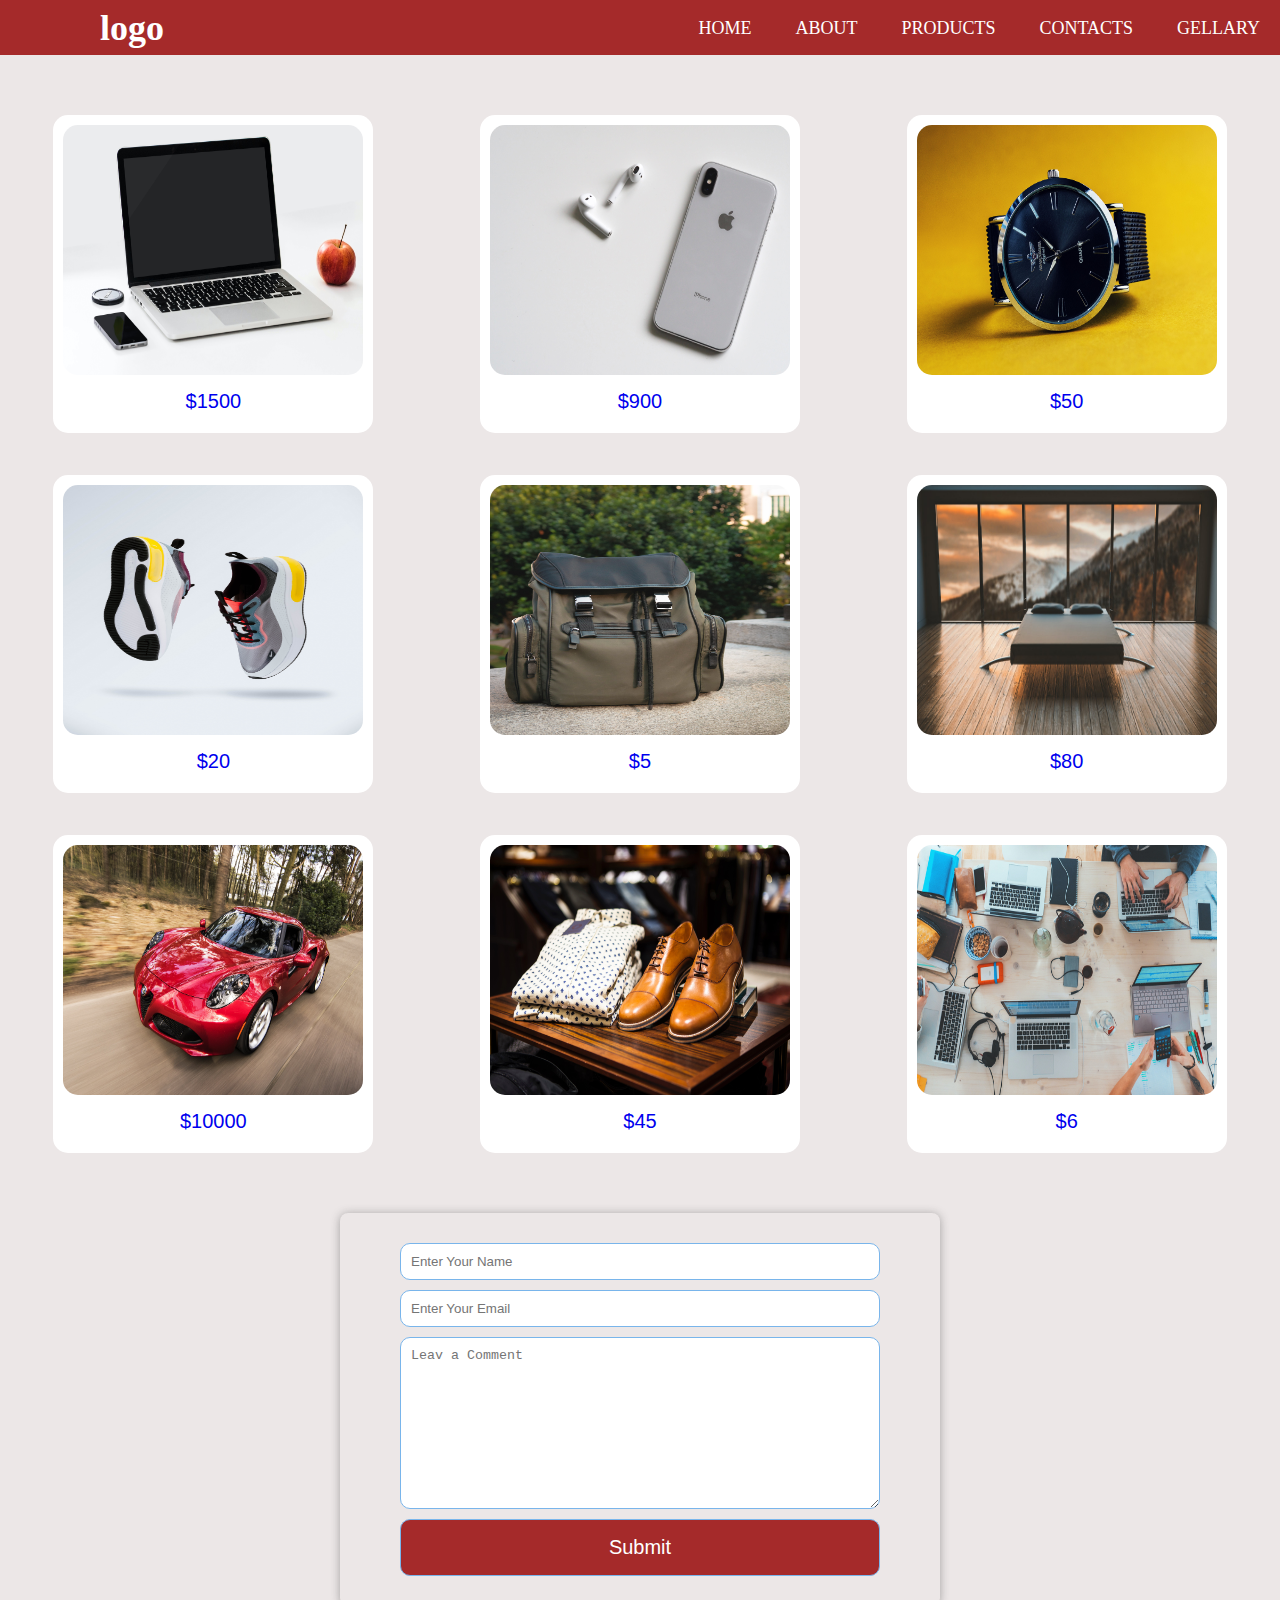
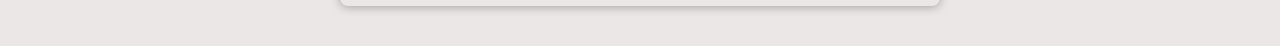
<file: index.html>
<!DOCTYPE html>
<html lang="en">
<head>
    <meta charset="UTF-8">
    <meta name="viewport" content="width=device-width, initial-scale=1.0">
    <title>Menu</title>
    <link rel="stylesheet" href="styles.css">
</head>
<body>

    <header>
        <div class="logo">
            <h1>logo</h1>
        </div>
        
        <div class="links">
            <nav>
                <ul>
                    <li><a href="links.html">Home</a></li>
                    <li><a href="#">About</a></li>
                    <li><a href="index.html">Products</a></li>
                    <li><a href="#">Contacts</a></li>
                    <li><a href="#">Gellary</a></li>
                </ul>
            </nav>
        </div>

    </header>

   <div class="container">
    <div class="products">
        <div class="product">
           <a href="index.html">
            <div class="img">
                <img src="/Laptop.jpg" alt="">
               </div>
               <span>$1500</span> 
           </a>
        </div>
        <div class="product">
           <a href="index.html">
            <div class="img">
                <img src="/Iphone.jpg" alt="">
               </div>
               <span>$900</span> 
           </a>
        </div>
        <div class="product">
           <a href="index.html">
            <div class="img">
                <img src="/Watch.jpg" alt="">
               </div>
               <span>$50</span> 
           </a>
        </div>
        <div class="product">
           <a href="index.html">
            <div class="img">
                <img src="/kabo.jpg" alt="">
               </div>
               <span>$20</span> 
           </a>
        </div>
        <div class="product">
           <a href="index.html">
            <div class="img">
                <img src="/bag.jpg" alt="">
               </div>
               <span>$5</span> 
           </a>
        </div>
        <div class="product">
           <a href="index.html">
            <div class="img">
                <img src="/bed.jpg" alt="">
               </div>
               <span>$80</span> 
           </a>
        </div>
        <div class="product">
           <a href="index.html">
            <div class="img">
                <img src="/car.jpg" alt="">
               </div>
               <span>$10000</span> 
           </a>
        </div>
        <div class="product">
           <a href="index.html">
            <div class="img">
                <img src="/labis.jpg" alt="">
               </div>
               <span>$45</span> 
           </a>
        </div>
        <div class="product">
           <a href="index.html">
            <div class="img">
                <img src="/office.jpg" alt="">
               </div>
               <span>$6</span> 
           </a>
        </div>
        
    </div>

   </div>

   <form action="#">
    <input type="text" placeholder="Enter Your Name">
    <input type="email" placeholder="Enter Your Email">
    <textarea name="" id="" cols="30" rows="10"placeholder="Leav a Comment"></textarea>
    <button>Submit</button>
   </form>
    
</body>
</html>
</file>
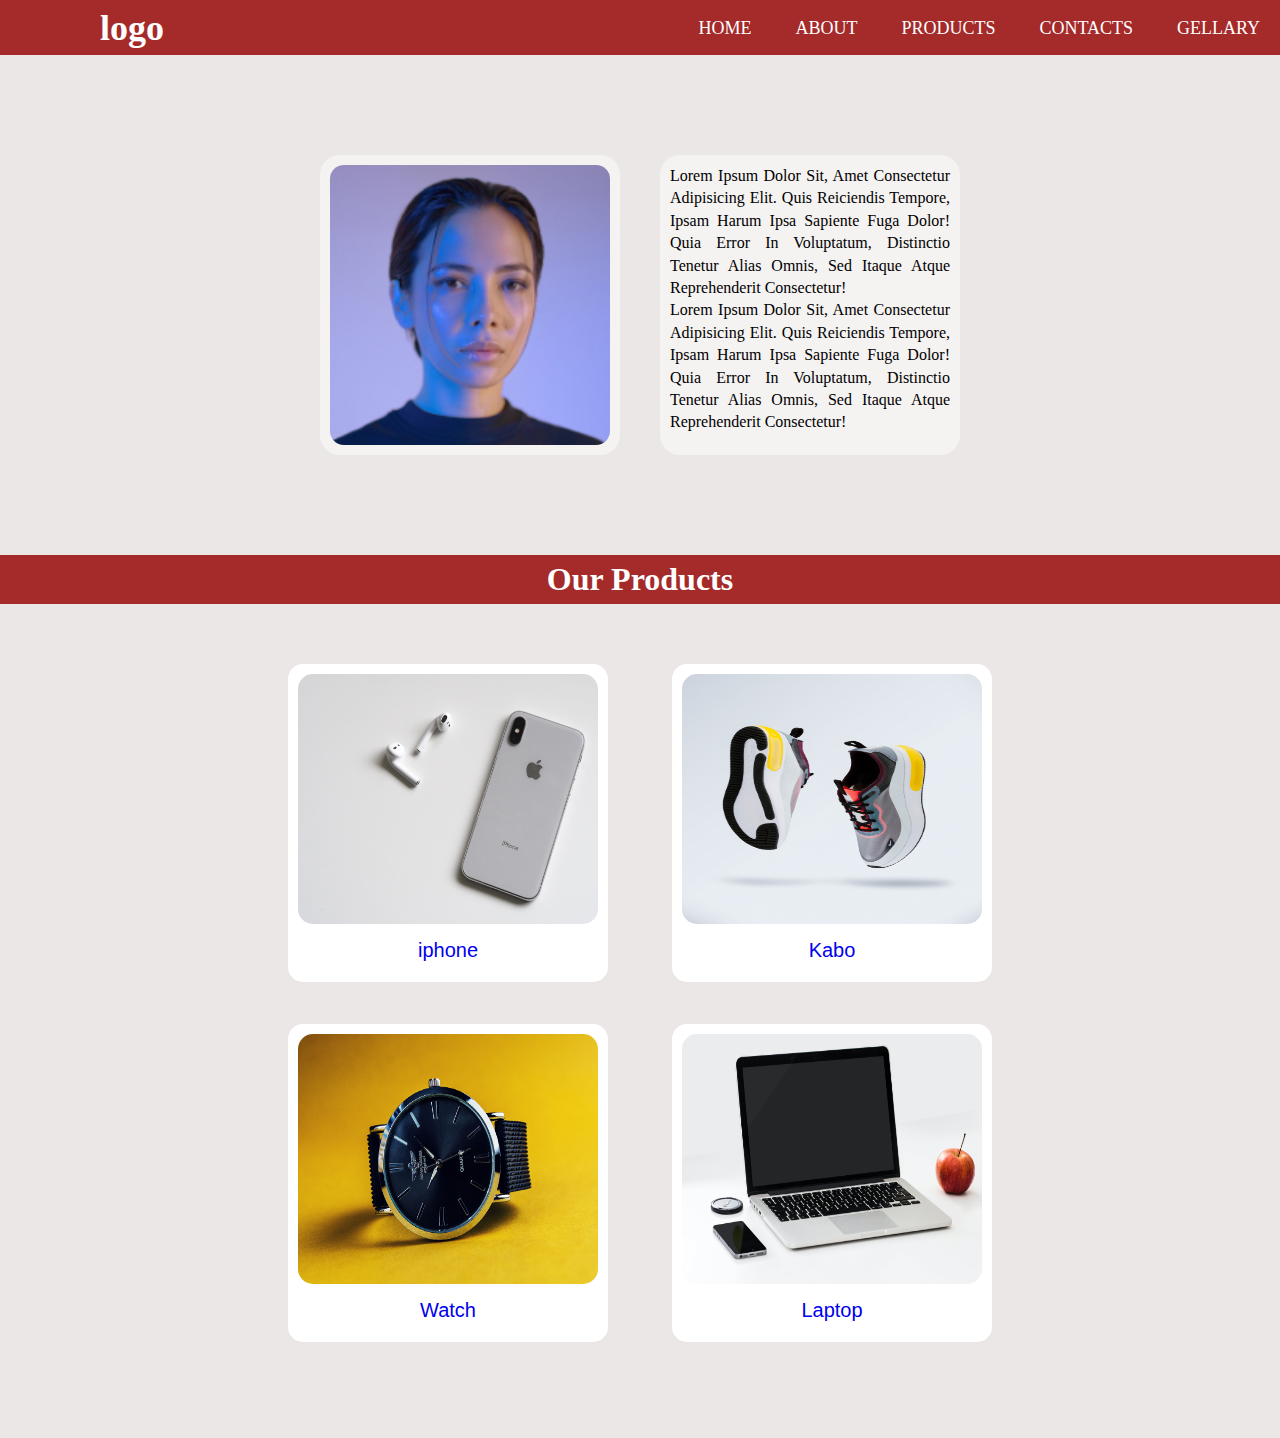
<file: links.html>
<!DOCTYPE html>
<html lang="en">
<head>
    <meta charset="UTF-8">
    <meta name="viewport" content="width=device-width, initial-scale=1.0">
    <title>Menu</title>
    <link rel="stylesheet" href="styles.css">
</head>
<body>

    <header>
        <div class="logo">
            <h1>logo</h1>
        </div>
        
        <div class="links">
            <nav>
                <ul>
                    <li><a href="links.html">Home</a></li>
                    <li><a href="#">About</a></li>
                    <li><a href="index.html">Products</a></li>
                    <li><a href="#">Contacts</a></li>
                    <li><a href="#">Gellary</a></li>
                </ul>
            </nav>
        </div>

    </header>

   

    <div class="boxes">
        <div class="box">
            <img src="./lisa.jpg" alt="">
        </div>
        <div class="box">
            <p>Lorem ipsum dolor sit, amet consectetur adipisicing elit. Quis reiciendis tempore, ipsam harum ipsa sapiente fuga dolor! Quia error in voluptatum, distinctio tenetur alias omnis, sed itaque atque reprehenderit consectetur!</p>
            <p>Lorem ipsum dolor sit, amet consectetur adipisicing elit. Quis reiciendis tempore, ipsam harum ipsa sapiente fuga dolor! Quia error in voluptatum, distinctio tenetur alias omnis, sed itaque atque reprehenderit consectetur!</p>
        </div>
        
    </div>
    <div class="title">
        <h1>Our Products</h1>
    </div>
   

    <div class="products">
        <div class="product">
           <a href="index.html">
            <div class="img">
                <img src="/Iphone.jpg" alt="">
               </div>
               <span>iphone</span> 
           </a>
        </div>
        <div class="product">
           <a href="index.html">
            <div class="img">
                <img src="/kabo.jpg" alt="">
               </div>
               <span>Kabo</span> 
           </a>
        </div>
        <div class="product">
           <a href="index.html">
            <div class="img">
                <img src="/Watch.jpg" alt="">
               </div>
               <span>Watch</span> 
           </a>
        </div>
        <div class="product">
           <a href="index.html">
            <div class="img">
                <img src="/Laptop.jpg" alt="">
               </div>
               <span>Laptop</span> 
           </a>
        </div>
        
    </div>

    <br>
    <br>

    <!-- <div class="animate"></div> -->

    
</body>
</html>
</file>
<file: styles.css>
*{
    margin: 0;
    padding: 0;
    box-sizing: border-box;
}
body{
    background-color: #ece7e7;
}
header{
   width: 100%;
   height: 55px;
   background-color: brown;
   display: flex;
   justify-content: space-between;
 
}
ul > li {
    list-style: none;
    display: inline-block;
}
ul li a{
    margin-top: 20px;
    color: #fff;
    font-size: 18px;
    font-weight: 500;
    text-decoration: none;
    padding: 20px;
    text-transform: uppercase;
    font-family: Georgia, 'Times New Roman', Times, serif;   
}

.logo{
    margin-left: 100px;
    display: flex;
    align-items: center;
    color: #fff;
    font-size: 18px;
    font-weight: 500;  
}
.links{
    margin-top: 18px;
}
.boxes{
    display: flex;
    align-items: center;
    justify-content: center;
    width: 100%;
    margin-top: 80px;
    

}
.box img{
    width: 100%;
    border-radius: 14px;
    object-fit: cover;
}
.box{
    width: 300px;
    height: 300px;
    background-color: rgb(245, 242, 242);
    margin: 20px;
    padding: 10px;
    border-radius: 20px;
}
p{
    font-size: 17;
    line-height: 1.4em;
    text-transform: capitalize;
    text-align: justify;
}

.title{
    background-color: brown;
    margin-top: 80px;
}
.title > h1{
    text-align: center;
    font-weight: 600;
    color: #fff;
    padding: 6px 4px;
    font-family: Georgia, 'Times New Roman', Times, serif;
}


.products{
    display: grid;
    grid-template-columns: repeat(2, 1fr);
    width: 60%;
    margin: 50px auto;
    row-gap: 22px;
}
.product{
    margin: 10px auto;
    background-color: white;
    padding: 10px 10px 20px 10px;

    border-radius: 15px;
}

.img{
    width: 300px;
    height: 250px;
    
}
.img > img{
    width: 100%;
    height: 100%;
    border-radius: 15px;
}
span{
    display: block;
    align-items: center;
    text-align: center;
    margin-top: 15px;
    font-size: 20px;
    font-family:  sans-serif;
}
.product a{
    text-decoration: none;
}


.container > .products{
    width: 100%;
    display: grid;
    grid-template-columns: repeat(3, 1fr);
}


form{
    width: 600px;
    height: auto;
    margin: 40px auto;
    align-items: center;
    justify-content: center;
    padding: 20px 0;
    border-radius: 8px;
    box-shadow: 0 1px 10px 0px rgba(55, 55, 55,  0.4);
}
input, textarea, button{
    display: block;
    margin: 10px auto ;
    width: 80%;
    padding: 10px;
    border-radius: 10px;
   
}
input, button, textarea{
    outline: none;
    border: 0;
    border: 1px solid rgb(121, 181, 235);
}
button{
    background-color: brown;
    padding: 16px 0;
    
}

button{
    font-size: 20px;
    color: #fff;
}


.animate{
    width: 500px;
    height: 200px;
    background-color:  teal;
}


@keyframes move{

     0%{ 
        margin-right: 500px;
        background-color: antiquewhite;
    }
    25%{
        margin-right: 1px;
        background-color: yellow;
    }
     50%{
        margin-left: 1px;
        background-color: aliceblue;
    }
    100%{
        margin-right: 1px;
        background-color: teal;
    }
   

}
</file>
